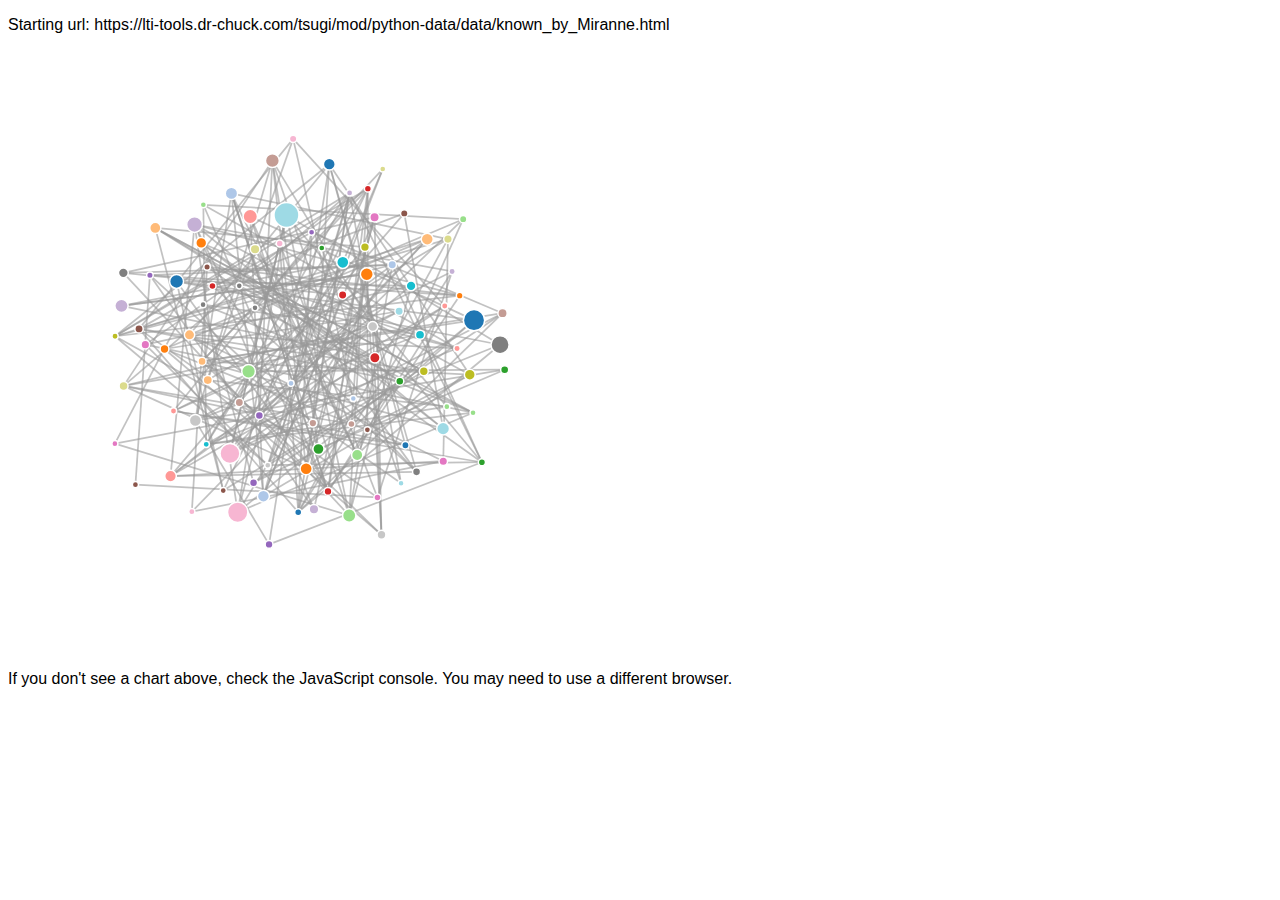
<file: course-4/pagerank/force.html>
<!DOCTYPE html>
<html>
  <head>
    <title>Force-Directed Layout</title>
    <script type="text/javascript" src="d3.v2.js"></script>
    <script type="text/javascript" src="spider.js"></script>
    <link type="text/css" rel="stylesheet" href="force.css"/>
  </head>
  <body style="font-family: sans-serif;">
    <script>
        document.write("<p>Starting url: "+spiderJson.nodes[0].url+"</p>");
    </script>
    <div id="chart" style="border:1px"></div>
    <script type="text/javascript" src="force.js"></script>
	<p>If you don't see a chart above, check the JavaScript console. You may
	need to use a different browser.</p>
  </body>
</html>
</file>
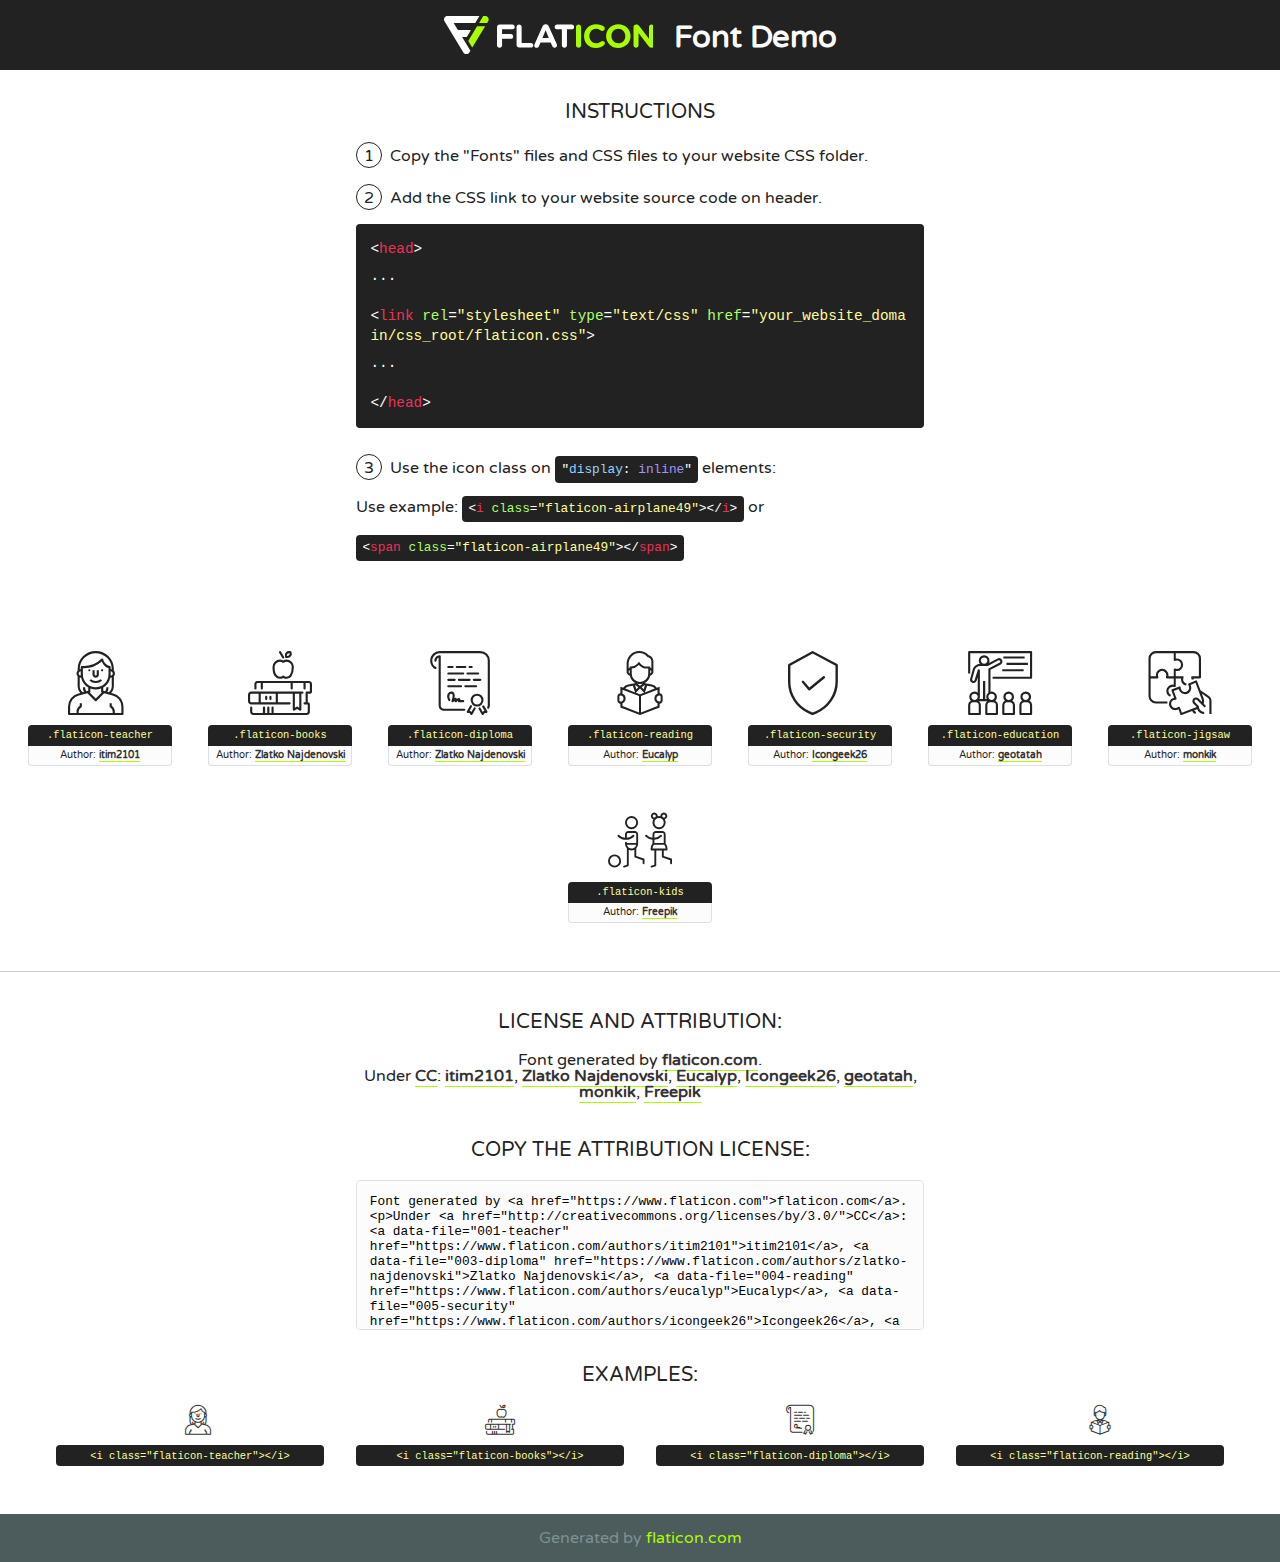
<file: django/elearning/static_in_project/fonts/flaticon/font/flaticon.html>
<!DOCTYPE html>
<!--
  Flaticon icon font: Flaticon
  Creation date: 26/01/2019 10:34
-->
<html>
<!DOCTYPE html>
<html>

<head>
    <title>Flaticon WebFont</title>
    <link href="http://fonts.googleapis.com/css?family=Varela+Round" rel="stylesheet" type="text/css" />
    <link rel="stylesheet" type="text/css" href="flaticon.css">
    <meta charset="UTF-8">
    <style>
    html, body, div, span, applet, object, iframe,
    h1, h2, h3, h4, h5, h6, p, blockquote, pre,
    a, abbr, acronym, address, big, cite, code,
    del, dfn, em, img, ins, kbd, q, s, samp,
    small, strike, strong, sub, sup, tt, var,
    b, u, i, center,
    dl, dt, dd, ol, ul, li,
    fieldset, form, label, legend,
    table, caption, tbody, tfoot, thead, tr, th, td,
    article, aside, canvas, details, embed, 
    figure, figcaption, footer, header, hgroup, 
    menu, nav, output, ruby, section, summary,
    time, mark, audio, video {
        margin: 0;
        padding: 0;
        border: 0;
        font-size: 100%;
        font: inherit;
        vertical-align: baseline;
    }
    /* HTML5 display-role reset for older browsers */
    article, aside, details, figcaption, figure, 
    footer, header, hgroup, menu, nav, section {
        display: block;
    }
    body {
        line-height: 1;
    }
    ol, ul {
        list-style: none;
    }
    blockquote, q {
        quotes: none;
    }
    blockquote:before, blockquote:after,
    q:before, q:after {
        content: '';
        content: none;
    }
    table {
        border-collapse: collapse;
        border-spacing: 0;
    }
    body {
        font-family: 'Varela Round', Helvetica, Arial, sans-serif;
        font-size: 16px;
        color: #222;
    }
    a {
        color: #333;
        border-bottom: 1px solid #a9fd00;
        font-weight: bold;
        text-decoration: none;
    }
    * {
        -moz-box-sizing: border-box;
        -webkit-box-sizing: border-box;
        box-sizing: border-box;
        margin: 0;
        padding: 0;
    }
    [class^="flaticon-"]:before, [class*=" flaticon-"]:before, [class^="flaticon-"]:after, [class*=" flaticon-"]:after {
        font-family: Flaticon;
        font-size: 30px;
        font-style: normal;
        margin-left: 20px;
        color: #333;
    }
    .wrapper {
        max-width: 600px;
        margin: auto;
        padding: 0 1em;
    }
    .title {
        font-size: 1.25em;
        text-align: center;
        margin-bottom: 1em;
        text-transform: uppercase;
    }
    header {
        text-align: center;
        background-color: #222;
        color: #fff;
        padding: 1em;
    }
    header .logo {
        width: 210px;
        height: 38px;
        display: inline-block;
        vertical-align: middle;
        margin-right: 1em;
        border: none;
    }
    header strong {
        font-size: 1.95em;
        font-weight: bold;
        vertical-align: middle;
        margin-top: 5px;
        display: inline-block;
    }
    .demo {
        margin: 2em auto;
        line-height: 1.25em;
    }
    .demo ul li {
        margin-bottom: 1em;
    }
    .demo ul li .num {
        color: #222;
        border-radius: 20px;
        display: inline-block;
        width: 26px;
        padding: 3px;
        height: 26px;
        text-align: center;
        margin-right: 0.5em;
        border: 1px solid #222;
    }
    .demo ul li code {
        background-color: #222;
        border-radius: 4px;
        padding: 0.25em 0.5em;
        display: inline-block;
        color: #fff;
        font-family: Consolas,Monaco,Lucida Console,Liberation Mono,DejaVu Sans Mono,Bitstream Vera Sans Mono,Courier New, monospace;
        font-weight: lighter;
        margin-top: 1em;
        font-size: 0.8em;
        word-break: break-all;
    }
    .demo ul li code.big {
        padding: 1em;
        font-size: 0.9em;
    }
    .demo ul li code .red {
        color: #EF3159;
    }
    .demo ul li code .green {
        color: #ACFF65;
    }
    .demo ul li code .yellow {
        color: #FFFF99;
    }
    .demo ul li code .blue {
        color: #99D3FF;
    }
    .demo ul li code .purple {
        color: #A295FF;
    }
    .demo ul li code .dots {
        margin-top: 0.5em;
        display: block;
    }
    #glyphs {
        border-bottom: 1px solid #ccc;
        padding: 2em 0;
        text-align: center;
    }
    .glyph {
        display: inline-block;
        width: 9em;
        margin: 1em;
        text-align: center;
        vertical-align: top;
        background: #FFF;
    }
    .glyph .glyph-icon {
        padding: 10px;
        display: block;
        font-family:"Flaticon";
        font-size: 64px;
        line-height: 1;
    }
    .glyph .glyph-icon:before {
        font-size: 64px;
        color: #222;
        margin-left: 0;
    }
    .class-name {
        font-size: 0.65em;
        background-color: #222;
        color: #fff;
        border-radius: 4px 4px 0 0;
        padding: 0.5em;
        color: #FFFF99;
        font-family: Consolas,Monaco,Lucida Console,Liberation Mono,DejaVu Sans Mono,Bitstream Vera Sans Mono,Courier New, monospace;
    }
    .author-name {
        font-size: 0.6em;
        background-color: #fcfcfd;
        border: 1px solid #DEDEE4;
        border-top: 0;
        border-radius: 0 0 4px 4px;
        padding: 0.5em;
    }
    .class-name:last-child {
        font-size: 10px;
        color:#888;
    }
    .class-name:last-child a {
        font-size: 10px;
        color:#555;
    }
    .class-name:last-child a:hover {
        color:#a9fd00;
    }
    .glyph > input {
        display: block;
        width: 100px;
        margin: 5px auto;
        text-align: center;
        font-size: 12px;
        cursor: text;
    }
    .glyph > input.icon-input {
        font-family:"Flaticon";
        font-size: 16px;
        margin-bottom: 10px;
    }
    .attribution .title {
        margin-top: 2em;
    }
    .attribution textarea {
        background-color: #fcfcfd;
        padding: 1em;
        border: none;
        box-shadow: none;
        border: 1px solid #DEDEE4;
        border-radius: 4px;
        resize: none;
        width: 100%;
        height: 150px;
        font-size: 0.8em;
        font-family: Consolas,Monaco,Lucida Console,Liberation Mono,DejaVu Sans Mono,Bitstream Vera Sans Mono,Courier New, monospace;
        -webkit-appearance: none;
    }
    .iconsuse {
        margin: 2em auto;
        text-align: center;
        max-width: 1200px;
    }
    .iconsuse:after {
        content: '';
        display: table;
        clear: both;
    }
    .iconsuse .image {
        float: left;
        width: 25%;
        padding: 0 1em;
    }
    .iconsuse .image p {
        margin-bottom: 1em;
    }
    .iconsuse .image span {
        display: block;
        font-size: 0.65em;
        background-color: #222;
        color: #fff;
        border-radius: 4px;
        padding: 0.5em;
        color: #FFFF99;
        margin-top: 1em;
        font-family: Consolas,Monaco,Lucida Console,Liberation Mono,DejaVu Sans Mono,Bitstream Vera Sans Mono,Courier New, monospace;
    }
    #footer {
        text-align: center;
        background-color: #4C5B5C;
        color: #7c9192;
        padding: 1em;
    }
    #footer a {
        border: none;
        color: #a9fd00;
        font-weight: normal;
    }
    @media (max-width: 960px) {
        .iconsuse .image {
            width: 50%;
        }
    }
    @media (max-width: 560px) {
        .iconsuse .image {
            width: 100%;
        }
    }
    </style>
</head>

<body class="characters-off">

    <header>
        <a href="https://www.flaticon.com" target="_blank" class="logo">
            <svg version="1.1" xmlns="http://www.w3.org/2000/svg" xmlns:xlink="http://www.w3.org/1999/xlink" xmlns:a="http://ns.adobe.com/AdobeSVGViewerExtensions/3.0/" viewBox="0 0 560.875 102.036" enable-background="new 0 0 560.875 102.036" xml:space="preserve">
                <defs>
                </defs>
                <g>
                    <g class="letters">
                        <path fill="#ffffff" d="M141.596,29.675c0-3.777,2.985-6.767,6.764-6.767h34.438c3.426,0,6.15,2.728,6.15,6.15
                        c0,3.43-2.724,6.149-6.15,6.149h-27.674v13.091h23.719c3.429,0,6.151,2.724,6.151,6.15c0,3.43-2.723,6.149-6.151,6.149h-23.719
                        v17.574c0,3.773-2.986,6.761-6.764,6.761c-3.779,0-6.764-2.989-6.764-6.761V29.675z"></path>
                        <path fill="#ffffff" d="M193.844,29.149c0-3.781,2.985-6.767,6.764-6.767c3.776,0,6.763,2.985,6.763,6.767v42.957h25.039
                        c3.426,0,6.149,2.726,6.149,6.153c0,3.425-2.723,6.15-6.149,6.15h-31.802c-3.779,0-6.764-2.986-6.764-6.768V29.149z"></path>
                        <path fill="#ffffff" d="M241.891,75.71l21.438-48.407c1.492-3.341,4.215-5.357,7.906-5.357h0.792
                        c3.686,0,6.323,2.017,7.815,5.357l21.439,48.407c0.436,0.967,0.701,1.845,0.701,2.723c0,3.602-2.809,6.501-6.414,6.501
                        c-3.161,0-5.269-1.845-6.499-4.655l-4.132-9.661h-27.059l-4.301,10.102c-1.144,2.631-3.426,4.214-6.237,4.214
                        c-3.517,0-6.24-2.81-6.24-6.325C241.1,77.64,241.451,76.677,241.891,75.71z M279.932,58.666l-8.521-20.297l-8.526,20.297H279.932
                        z"></path>
                        <path fill="#ffffff" d="M314.864,35.387H301.86c-3.429,0-6.239-2.813-6.239-6.238c0-3.429,2.811-6.24,6.239-6.24h39.533
                        c3.426,0,6.237,2.811,6.237,6.24c0,3.425-2.811,6.238-6.237,6.238h-13.001v42.785c0,3.773-2.99,6.761-6.764,6.761
                        c-3.779,0-6.764-2.989-6.764-6.761V35.387z"></path>
                        <path fill="#A9FD00" d="M352.615,29.149c0-3.781,2.985-6.767,6.767-6.767c3.774,0,6.761,2.985,6.761,6.767v49.024
                        c0,3.773-2.987,6.761-6.761,6.761c-3.781,0-6.767-2.989-6.767-6.761V29.149z"></path>
                        <path fill="#A9FD00" d="M374.132,53.836v-0.179c0-17.481,13.178-31.801,32.065-31.801c9.22,0,15.459,2.458,20.557,6.238
                        c1.402,1.054,2.637,2.985,2.637,5.357c0,3.692-2.985,6.59-6.681,6.59c-1.845,0-3.071-0.702-4.044-1.319
                        c-3.776-2.813-7.729-4.393-12.562-4.393c-10.364,0-17.831,8.611-17.831,19.154v0.173c0,10.542,7.291,19.329,17.831,19.329
                        c5.715,0,9.492-1.756,13.359-4.834c1.049-0.874,2.458-1.491,4.039-1.491c3.429,0,6.325,2.813,6.325,6.236
                        c0,2.106-1.056,3.78-2.282,4.834c-5.539,4.834-12.036,7.733-21.878,7.733C387.572,85.464,374.132,71.493,374.132,53.836z"></path>
                        <path fill="#A9FD00" d="M433.009,53.836v-0.179c0-17.481,13.79-31.801,32.766-31.801c18.981,0,32.592,14.143,32.592,31.628v0.173
                        c0,17.483-13.785,31.807-32.769,31.807C446.625,85.464,433.009,71.32,433.009,53.836z M484.224,53.836v-0.179
                        c0-10.539-7.725-19.326-18.626-19.326c-10.893,0-18.449,8.611-18.449,19.154v0.173c0,10.542,7.73,19.329,18.626,19.329
                        C476.676,72.986,484.224,64.378,484.224,53.836z"></path>
                        <path fill="#A9FD00" d="M506.233,29.321c0-3.774,2.99-6.763,6.767-6.763h1.401c3.252,0,5.183,1.583,7.029,3.953l26.093,34.265
                        V29.059c0-3.692,2.99-6.677,6.681-6.677c3.683,0,6.671,2.985,6.671,6.677v48.934c0,3.78-2.987,6.765-6.764,6.765h-0.436
                        c-3.257,0-5.188-1.581-7.034-3.953l-27.056-35.492v32.944c0,3.687-2.985,6.676-6.678,6.676c-3.683,0-6.673-2.989-6.673-6.676
                        V29.321z"></path>
                    </g>
                    <g class="insignia">
                        <path fill="#ffffff" d="M48.372,56.137h12.517l11.156-18.537H37.186L25.688,18.539h57.825L94.668,0H9.271
                        C5.925,0,2.842,1.801,1.198,4.716c-1.644,2.907-1.593,6.482,0.134,9.343l50.38,83.501c1.678,2.781,4.689,4.476,7.938,4.476
                        c3.246,0,6.257-1.695,7.935-4.476l2.898-4.804L48.372,56.137z"></path>
                        <g class="i">
                            <path fill="#A9FD00" d="M93.575,18.539h0.031v0.004l21.652,0.004l2.705-4.488c1.727-2.861,1.778-6.436,0.133-9.343
                            C116.454,1.801,113.371,0,110.026,0h-5.294L93.575,18.539z"></path>
                            <polygon fill="#A9FD00" points="88.291,27.356 64.725,66.486 75.519,84.404 109.942,27.356"></polygon>
                        </g>
                    </g>
                </g>
            </svg>
        </a>
        <strong>Font Demo</strong>
    </header>


    <section class="demo wrapper">

        <p class="title">Instructions</p>

        <ul>
            <li>
                <span class="num">1</span>Copy the "Fonts" files and CSS files to your website CSS folder.
            </li>
            <li>
                <span class="num">2</span>Add the CSS link to your website source code on header.
                <code class="big">
                    &lt;<span class="red">head</span>&gt;
                    <br/><span class="dots">...</span>
                    <br/>&lt;<span class="red">link</span> <span class="green">rel</span>=<span class="yellow">"stylesheet"</span> <span class="green">type</span>=<span class="yellow">"text/css"</span> <span class="green">href</span>=<span class="yellow">"your_website_domain/css_root/flaticon.css"</span>&gt;
                    <br/><span class="dots">...</span>
                    <br/>&lt;/<span class="red">head</span>&gt;
                </code>
            </li>

            <li>
                <p>
                    <span class="num">3</span>Use the icon class on <code>"<span class="blue">display</span>:<span class="purple"> inline</span>"</code> elements:
                    <br />
                    Use example: <code>&lt;<span class="red">i</span> <span class="green">class</span>=<span class="yellow">&quot;flaticon-airplane49&quot;</span>&gt;&lt;/<span class="red">i</span>&gt;</code> or <code>&lt;<span class="red">span</span> <span class="green">class</span>=<span class="yellow">&quot;flaticon-airplane49&quot;</span>&gt;&lt;/<span class="red">span</span>&gt;</code>
            </li>
        </ul>

    </section>




   <section id="glyphs">          
    
      
        <div class="glyph"><div class="glyph-icon flaticon-teacher"></div>
            <div class="class-name">.flaticon-teacher</div>
            <div class="author-name">Author: <a data-file="001-teacher" href="https://www.flaticon.com/authors/itim2101">itim2101</a> </div> 
        </div>        
        
        <div class="glyph"><div class="glyph-icon flaticon-books"></div>
            <div class="class-name">.flaticon-books</div>
            <div class="author-name">Author: <a data-file="002-books" href="https://www.flaticon.com/authors/zlatko-najdenovski">Zlatko Najdenovski</a> </div> 
        </div>        
        
        <div class="glyph"><div class="glyph-icon flaticon-diploma"></div>
            <div class="class-name">.flaticon-diploma</div>
            <div class="author-name">Author: <a data-file="003-diploma" href="https://www.flaticon.com/authors/zlatko-najdenovski">Zlatko Najdenovski</a> </div> 
        </div>        
        
        <div class="glyph"><div class="glyph-icon flaticon-reading"></div>
            <div class="class-name">.flaticon-reading</div>
            <div class="author-name">Author: <a data-file="004-reading" href="https://www.flaticon.com/authors/eucalyp">Eucalyp</a> </div> 
        </div>        
        
        <div class="glyph"><div class="glyph-icon flaticon-security"></div>
            <div class="class-name">.flaticon-security</div>
            <div class="author-name">Author: <a data-file="005-security" href="https://www.flaticon.com/authors/icongeek26">Icongeek26</a> </div> 
        </div>        
        
        <div class="glyph"><div class="glyph-icon flaticon-education"></div>
            <div class="class-name">.flaticon-education</div>
            <div class="author-name">Author: <a data-file="006-education" href="https://www.flaticon.com/authors/geotatah">geotatah</a> </div> 
        </div>        
        
        <div class="glyph"><div class="glyph-icon flaticon-jigsaw"></div>
            <div class="class-name">.flaticon-jigsaw</div>
            <div class="author-name">Author: <a data-file="007-jigsaw" href="https://www.flaticon.com/authors/monkik">monkik</a> </div> 
        </div>        
        
        <div class="glyph"><div class="glyph-icon flaticon-kids"></div>
            <div class="class-name">.flaticon-kids</div>
            <div class="author-name">Author: <a data-file="008-kids" href="http://www.freepik.com">Freepik</a> </div> 
        </div>        
        

    </section>



    <section class="attribution wrapper"   style="text-align:center;">

      <div class="title">License and attribution:</div><div class="attrDiv">Font generated by <a href="https://www.flaticon.com">flaticon.com</a>. <div><p>Under <a href="http://creativecommons.org/licenses/by/3.0/">CC</a>: <a data-file="001-teacher" href="https://www.flaticon.com/authors/itim2101">itim2101</a>, <a data-file="003-diploma" href="https://www.flaticon.com/authors/zlatko-najdenovski">Zlatko Najdenovski</a>, <a data-file="004-reading" href="https://www.flaticon.com/authors/eucalyp">Eucalyp</a>, <a data-file="005-security" href="https://www.flaticon.com/authors/icongeek26">Icongeek26</a>, <a data-file="006-education" href="https://www.flaticon.com/authors/geotatah">geotatah</a>, <a data-file="007-jigsaw" href="https://www.flaticon.com/authors/monkik">monkik</a>, <a data-file="008-kids" href="http://www.freepik.com">Freepik</a></p>  </div>
      </div>
      <div class="title">Copy the Attribution License:</div>

    <textarea onclick="this.focus();this.select();">Font generated by &lt;a href=&quot;https://www.flaticon.com&quot;&gt;flaticon.com&lt;/a&gt;. <p>Under <a href="http://creativecommons.org/licenses/by/3.0/">CC</a>: <a data-file="001-teacher" href="https://www.flaticon.com/authors/itim2101">itim2101</a>, <a data-file="003-diploma" href="https://www.flaticon.com/authors/zlatko-najdenovski">Zlatko Najdenovski</a>, <a data-file="004-reading" href="https://www.flaticon.com/authors/eucalyp">Eucalyp</a>, <a data-file="005-security" href="https://www.flaticon.com/authors/icongeek26">Icongeek26</a>, <a data-file="006-education" href="https://www.flaticon.com/authors/geotatah">geotatah</a>, <a data-file="007-jigsaw" href="https://www.flaticon.com/authors/monkik">monkik</a>, <a data-file="008-kids" href="http://www.freepik.com">Freepik</a></p>  
     </textarea>

    </section>

    <section class="iconsuse">

          <div class="title">Examples:</div>            
             
            <div class="image">
                <p>
                    <i class="glyph-icon flaticon-teacher"></i> 
                    <span>&lt;i class=&quot;flaticon-teacher&quot;&gt;&lt;/i&gt;</span>
                </p>
            </div>
            
            <div class="image">
                <p>
                    <i class="glyph-icon flaticon-books"></i> 
                    <span>&lt;i class=&quot;flaticon-books&quot;&gt;&lt;/i&gt;</span>
                </p>
            </div>
            
            <div class="image">
                <p>
                    <i class="glyph-icon flaticon-diploma"></i> 
                    <span>&lt;i class=&quot;flaticon-diploma&quot;&gt;&lt;/i&gt;</span>
                </p>
            </div>
            
            <div class="image">
                <p>
                    <i class="glyph-icon flaticon-reading"></i> 
                    <span>&lt;i class=&quot;flaticon-reading&quot;&gt;&lt;/i&gt;</span>
                </p>
            </div>
                       
        </div>
                            
    </section>

<div id="footer">
    <div>Generated by <a href="https://www.flaticon.com">flaticon.com</a>
    </div>
</div>



</body>
</html>
</file>
<file: course-4/pagerank/force.css>
circle.node {
  stroke: #fff;
  stroke-width: 1.5px;
}

line.link {
  stroke: #999;
  stroke-opacity: .6;
}
</file>
<file: django/elearning/static_in_project/fonts/flaticon/font/flaticon.css>
/*
  	Flaticon icon font: Flaticon
  	Creation date: 26/01/2019 10:34
  	*/

@font-face {
  font-family: "Flaticon";
  src: url("./Flaticon.eot");
  src: url("./Flaticon.eot?#iefix") format("embedded-opentype"),
       url("./Flaticon.woff2") format("woff2"),
       url("./Flaticon.woff") format("woff"),
       url("./Flaticon.ttf") format("truetype"),
       url("./Flaticon.svg#Flaticon") format("svg");
  font-weight: normal;
  font-style: normal;
}

@media screen and (-webkit-min-device-pixel-ratio:0) {
  @font-face {
    font-family: "Flaticon";
    src: url("./Flaticon.svg#Flaticon") format("svg");
  }
}

[class^="flaticon-"]:before, [class*=" flaticon-"]:before,
[class^="flaticon-"]:after, [class*=" flaticon-"]:after {   
  font-family: Flaticon;
        font-size: 20px;
font-style: normal;
margin-left: 20px;
}

.flaticon-teacher:before { content: "\f100"; }
.flaticon-books:before { content: "\f101"; }
.flaticon-diploma:before { content: "\f102"; }
.flaticon-reading:before { content: "\f103"; }
.flaticon-security:before { content: "\f104"; }
.flaticon-education:before { content: "\f105"; }
.flaticon-jigsaw:before { content: "\f106"; }
.flaticon-kids:before { content: "\f107"; }
</file>
